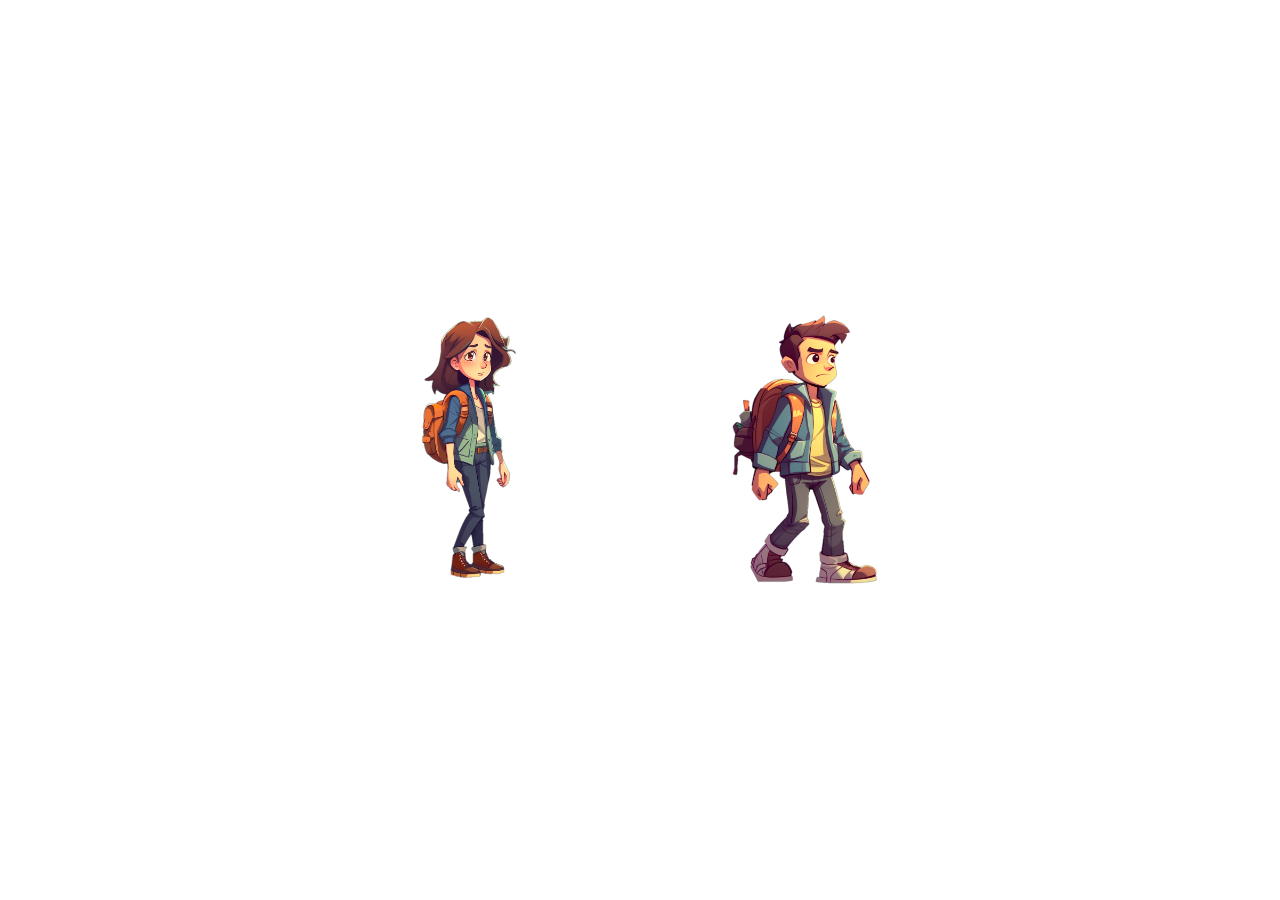
<file: index.html>
<!DOCTYPE html>
<html lang="en">
<head>
    <meta charset="UTF-8">
    <meta name="viewport" content="width=device-width, initial-scale=1.0">
    <title>Simple 2D Sidescroller</title>
    <link rel="stylesheet" href="style.css">
</head>
<body>
    <div class="character-selection" id="characterSelection">
        <img src="Character_images/F_char.png" class="character-option" data-character="F_char">
        <img src="Character_images/M_char.png" class="character-option" data-character="M_char">
    </div>      
    <div class="game-container">
        <img class="new-character" src="Character_images/Q_char.png">
        <div class="game-object"></div>
        <div class="speech-bubble">
            <p>Hello! Welcome to the game! To continue you need to choose the present perfect or the simple past. Here's the first task, are you ready? </p>
        </div>
        <div class="buttons">
            <button class="yes-button">Yes</button>
            <button class="no-button">No</button>
        </div>
        <div class="score" id="score">Score: 0</div>
        <!-- Add this line within the game-container div -->
        <img class="game-over-image" id="gameOverImage" style="display: none;">
    </div>
    <div class="game-over-container" style="display: none;"> <!-- Add this div for the game over container -->
        <!-- Add the "class="replay-button"" attribute to the "Replay" button -->
        <button id="replayButton" class="replay-button">Replay</button>
    </div>
    <script src="script.js"></script>
</body>
</html>
</file>
<file: style.css>
.character-selection {
  display: flex;
  justify-content: center;
  align-items: center;
  width: 100%;
  height: 100%;
  position: fixed;
  top: 0;
  left: 0;
  background-color: #ffffff; 
  z-index: 10;
}

.character-option {
  width: 300px;
  height: auto;
  margin: 0 20px;
  cursor: pointer;
}
body {
  margin: 0;
  font-family: Arial, sans-serif;
  display: flex;
  justify-content: center;
  align-items: center;
  height: 100vh;
  background-color: #000;
}

.game-container {
position: relative;
width: 90vw; /* set the width to 90% of the viewport width */
height: calc(90vw * 9 / 16); /* calculate the height based on the aspect ratio (16:9) */
max-width: 800px; /* optionally, set a maximum width to avoid making the game too large on large screens */
max-height: 450px; /* optionally, set a maximum height to avoid making the game too tall on portrait screens */
background-image: url("Background_images/Scene1.png");
background-size: cover;
background-repeat: no-repeat;
background-position: center;
overflow: hidden;
border: 5px solid #000;
}

.game-object {
  position: absolute;
  width: 225px;
  height: 125px;
  bottom: 5% !important;
}

.new-character {
  position: absolute;
  bottom: 7%;
  left: 73%;
  width: 150px;
  height: 140px;
  z-index: 1; /* Set the z-index to 1 to ensure it's displayed below the game object */
}
.speech-bubble {
  display: none;
  position: absolute;
  bottom: 280px;
  left: 25%;
  width: 400px;
  height: 70px;
  background-color: #fff;
  border: 2px solid #000;
  border-radius: 30px;
  padding: 10px;
  z-index: 2;
}

.speech-bubble p {
  margin: 0;
  font-size: 18px;
  text-align: center;
}

.yes-button, .no-button {
  width: 100px;
  height: 60px;
  border-radius: 25px;
  background-color: #4CAF50;
  color: white;
  font-size: 18px;
  cursor: pointer;
}

.yes-button {
  position: absolute;
  bottom: 200px;
  left: 30%;
}

.no-button {
  position: absolute;
  bottom: 200px;
  left: 60%;
}

.score {
  position: absolute;
  top: 20px;
  right: 15px;
  font-size: 20px;
  color: white;
}

#gameOverImage {
  position: absolute;
  top: 0;
  left: 0;
  width: 100%;
  height: 100%;
  object-fit: contain;
}

#finalScore {
  position: absolute;
  bottom: 450px;
  left: 65%;
  transform: translateX(-50%);
  font-size: 30px;
  font-weight: bold;
  color: #ffffff;
  text-align: center;
  z-index: 11 !important;
}

.replay-button {
  position: absolute;
  bottom: 350px;
  left: 65%;
  transform: translateX(-50%);
  font-size: 18px;
  font-weight: bold;
  background-color: #ffffff;
  color: #000000;
  border-radius: 5px;
  padding: 10px 20px;
  cursor: pointer;
  z-index: 11 !important; 
}

/* Media query for mobile devices in landscape mode */
@media only screen and (max-width: 800px) and (orientation: landscape) {
  #finalScore {
      bottom: 45%;
      font-size: 24px;
      z-index: 11 !important;
  }

  .replay-button {
      bottom: 30%;
      font-size: 16px;
      padding: 8px 16px;
      z-index: 11 !important;
  }
}

.new-character[src$="Q_char3.png"] {
  width: 130px;
  height: 170px;
  bottom:23px;
  left: 79%;
}
.new-character[src$="Q_char2.png"] {
  width: 140px;
  height: 150px;
  bottom:28px;
  left: 77%;
}
.new-character[src$="Q_char4.png"] {
  width: 100px;
  height: 100px;
  bottom:30px;
  left: 78%;
}
.new-character[src$="Q_char5.png"] {
  width: 100px;
  height: 90px;
  bottom:50px;
  left: 77%;
}
.new-character[src$="Q_char6.png"] {
  width: 170px;
  height: 170px;
  bottom:10px;
  left: 77%;
}
.new-character[src$="Q_char7.png"] {
  width: 170px;
  height: 170px;
  bottom:10px;
  left: 77%;
}
.new-character[src$="Q_char8.png"] {
  width: 210px;
  height: 210px;
  bottom:12px;
  left: 73%;
}
.new-character[src$="Q_char11.png"] {
  width: 190px;
  height: 200px;
  bottom:12px;
  left: 75%;
}
.new-character[src$="Q_char9.png"] {
  width: 140px;
  height: 170px;
  bottom:15px;
  left: 77%;
}
.new-character[src$="Q_char.png"] {
  width: 160px;
  height: 180px;
  bottom:20px;
}
.backgroundImage[src$="Scene4.png"] {
  position: absolute;
  top: 0;
  left: 0;
  width: 100%;
  height: 50%;
  object-fit: contain;
  background-size: cover;
}
.backgroundImage[src$="Scene11.png"] {
  position: absolute;
  top: 0;
  left: 0;
  width: 100%;
  height: 50%;
  object-fit: contain;
  background-size: cover;
}
.continue-button {
  position: absolute;
  top: 90%;
  left: 67%;
  transform: translate(-50%, -50%);
  background-color: #4CAF50;
  color: white;
  font-size: 18px;
  border-radius: 5px;
  padding: 10px 20px;
  cursor: pointer;
  z-index: 10;
}

.continue-button.active {
  display: block;
}

.continue-button:hover {
  background-color: #3e8e41;
}
.game-container img[src$="1to2world.png"] {
  position: absolute;
  top: 0;
  left: 0;
  width: 100%;
  height: 100%;
  object-fit: cover;
  z-index: 10;
}
.game-container img[src$="2to3world.png"] {
  position: absolute;
  top: 0;
  left: 0;
  width: 100%;
  height: 101%;
  object-fit: cover;
  z-index: 10;
}
.game-container img[src$="3to4world.png"] {
  position: absolute;
  top: 0;
  left: 0;
  width: 100%;
  height: 101%;
  object-fit: cover;
  z-index: 10;
}
.game-container img[src$="4to5world.png"] {
  position: absolute;
  top: 0;
  left: 0;
  width: 100%;
  height: 101%;
  object-fit: cover;
  z-index: 10;
}
.game-container img[src$="5to6world.png"] {
  position: absolute;
  top: 0;
  left: 0;
  width: 100%;
  height: 101%;
  object-fit: cover;
  z-index: 10;
}
#winningScreen {
  position: absolute;
  top: 0;
  left: 0;
  width: 100%;
  height: 100%;
  object-fit: cover;
  z-index: 1000;  /* This value should be higher than the z-index values of all other elements */
  background-image: url("Win_image/gewonnen.png");
  background-size: cover;
  background-repeat: no-repeat;
  background-position: center;
}
</file>
